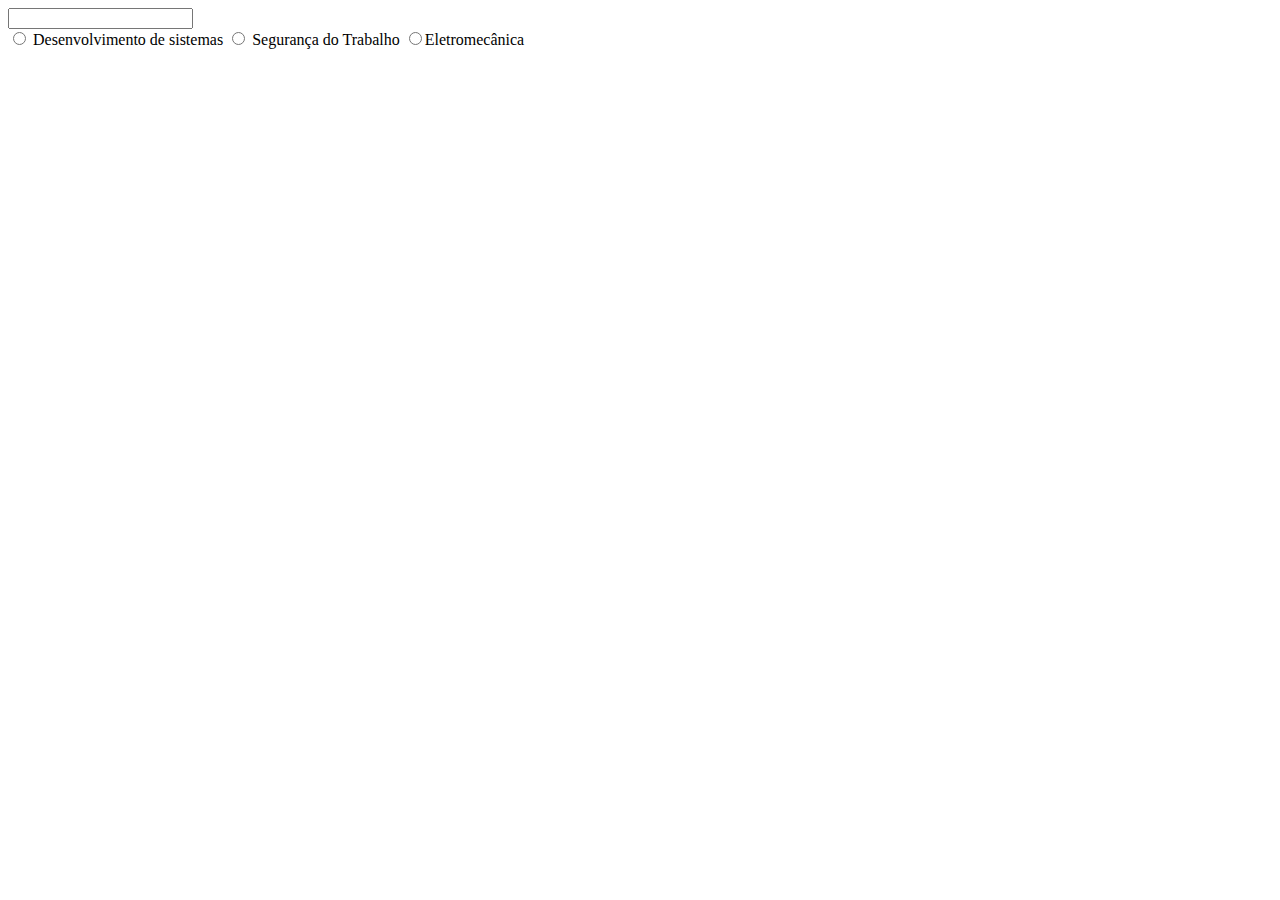
<file: formulario/index.html>
<!DOCTYPE html>
<html lang="en">
<head>
    <meta charset="UTF-8">
    <meta http-equiv="X-UA-Compatible" content="IE=edge">
    <meta name="viewport" content="width=device-width, initial-scale=1.0">
    <title>formulário 1</title>
</head>
<body>
    <form action="">
        <input type="text" id="fnome" name="fnome"> <br>
        <input type="radio"> Desenvolvimento de sistemas
        <input type="radio"> Segurança do Trabalho
        <input type="radio">Eletromecânica
    </form>
</body>
</html>
</file>
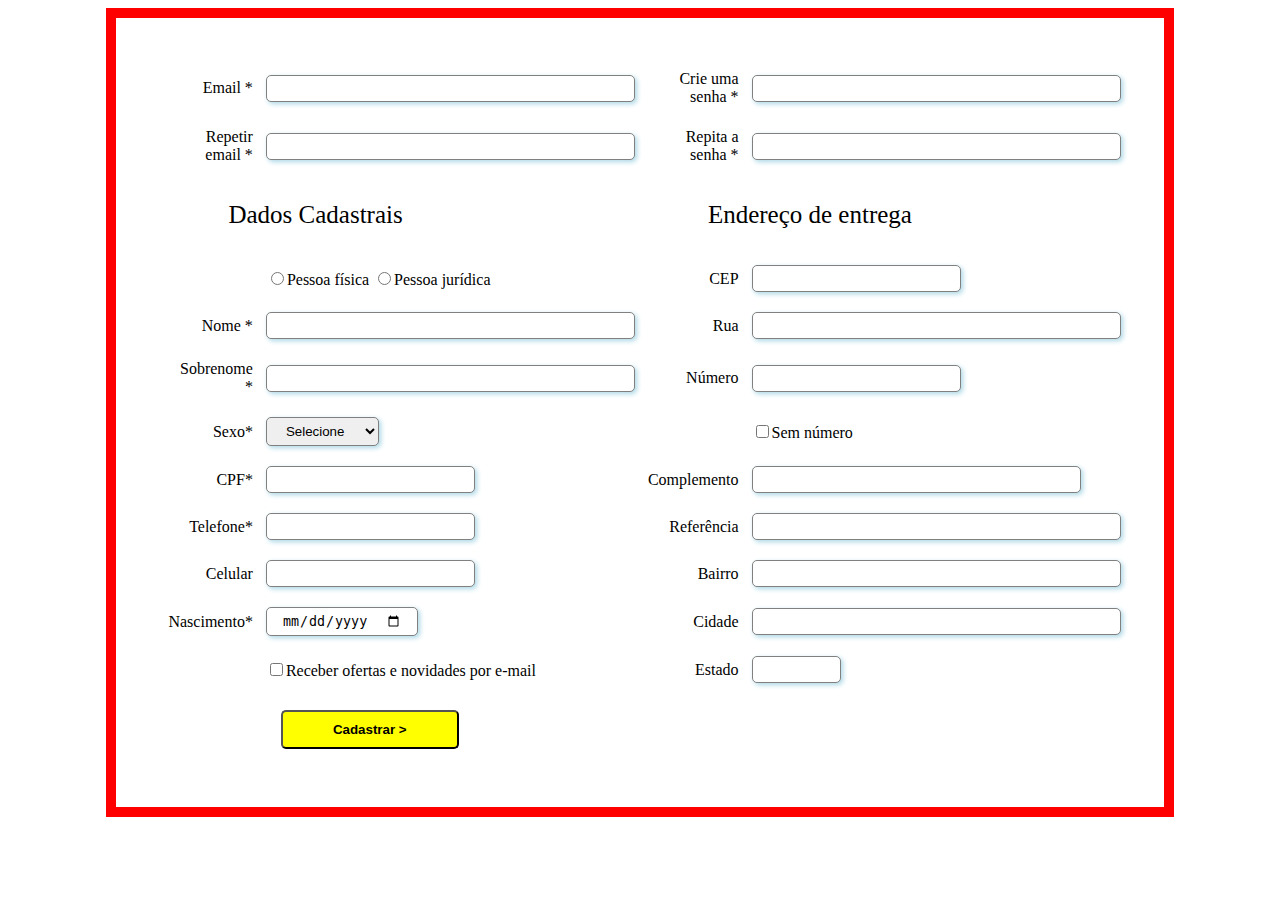
<file: formulario/cadastro.html>
<!DOCTYPE html>
<html lang="en">
<head>
    <meta charset="UTF-8">
    <meta http-equiv="X-UA-Compatible" content="IE=edge">
    <meta name="viewport" content="width=device-width, initial-scale=1.0">
    <title>Cadastro</title>
</head>
<style>
table{width: 80%;margin: auto;border: 10px solid red;padding: 40px;}
td#titulo{text-align: left;font-size: 25px;padding: 25px 25px 25px 70px;}

input[type=text], select,input[type=date]{
    padding: 5px 15px;
    margin: 8px 0;
    display: inline-block;
    border: 1px solid grey;
    border-radius: 5px;
    box-sizing: border-box;
    box-shadow: 2px 2px 5px lightblue;
}
button{background-color: yellow;
padding: 10px 50px;
margin: 15px;
border-radius: 5px;}

td#texto{width: 15%;padding: 10px;text-align: right;}

</style>
<body>
    <table>
        <tr>
        <td id="texto"> Email *</td> 
        <td id="campo"><input type="text"name="" id="" size="40%"></td>
        <td id="texto"> Crie uma senha *</td>
        <td id="campo"><input type="text"name="" id="" size="40%"></td>
    </tr>

    <tr>
        <td id="texto"> Repetir email *</td>
        <td id="campo"><input type="text"name="" id="" size="40%"></td>
        <td id="texto"> Repita a senha *</td>
        <td id="campo"><input type="text"name="" id="" size="40%"></td>
    </tr>

    <tr>
        <td colspan="2" id="titulo"> Dados Cadastrais</td>
        
        <td colspan="2" id="titulo"> Endereço de entrega</td>
    </tr>

    <tr>
       <td></td>
        <td><input type="radio"name="fop" id="" value="PF">Pessoa física
        <input type="radio"name="fop" id="" value="PJ">Pessoa jurídica</td>
        <td id="texto"> CEP</td>
        <td><input type="text"name="" id=""></td>
    </tr>
    <tr>
        <td id="texto"> Nome *</td>
        <td id="campo"><input type="text"name="" id="" size="40%"></td>
        <td id="texto"> Rua </td>
        <td id="campo"><input type="text"name="" id="" size="40%"></td>
    </tr>

    <tr>
        <td id="texto"> Sobrenome *</td>
        <td id="campo"><input type="text"name="" id="" size="40%"></td>
        <td id="texto"> Número </td>
        <td><input type="text"name="" id=""></td>
    </tr>
    <tr> 
        <td id="texto"> Sexo*</td>
        <td  id="campo"><select name="" id="" >
        <option value="">Selecione</option>
        <option value="">Feminino</option>
        <option value="">Masculino</option> </td></select>
        
        <td></td>
    <td><input type="checkbox"name="" id="">Sem número</td>
</tr>

<tr>
    <td id="texto"> CPF*</td>
    <td><input type="text"name="" id=""></td>
    <td id="texto"> Complemento</td>
    <td id="campo"><input type="text"name="" id="" size="35%"></td>
</tr>

<tr>
    <td id="texto"> Telefone*</td>
    <td><input type="text"name="" id=""></td>
    <td id="texto"> Referência</td>
    <td id="campo"><input type="text"name="" id="" size="40%"></td>
</tr>

<tr>
    <td id="texto"> Celular</td>
    <td><input type="text"name="" id=""></td>
    <td id="texto">Bairro</td>
    <td id="campo"><input type="text"name="" id="" size="40%"></td>
</tr>

<tr>
    <td id="texto"> Nascimento*</td>
    <td><input type="date"name="" id=""></td>
    <td id="texto">Cidade</td>
    <td id="campo"><input type="text"name="" id="" size="40%"></td>
</tr>

<tr> <td></td>
    <td><input type="checkbox"name="" id="">Receber ofertas e novidades por e-mail</td>
    <td id="texto">Estado</td>
    <td id="campo"><input type="text"name="" id="" size="5%"></td>
</tr>
<tr> <td></td>
    <td id="campo"> <button><b> Cadastrar ></b></button></td>
    <td> </td>
   
    <td></td>
</tr>
    </table>


</body>
</html>
</file>
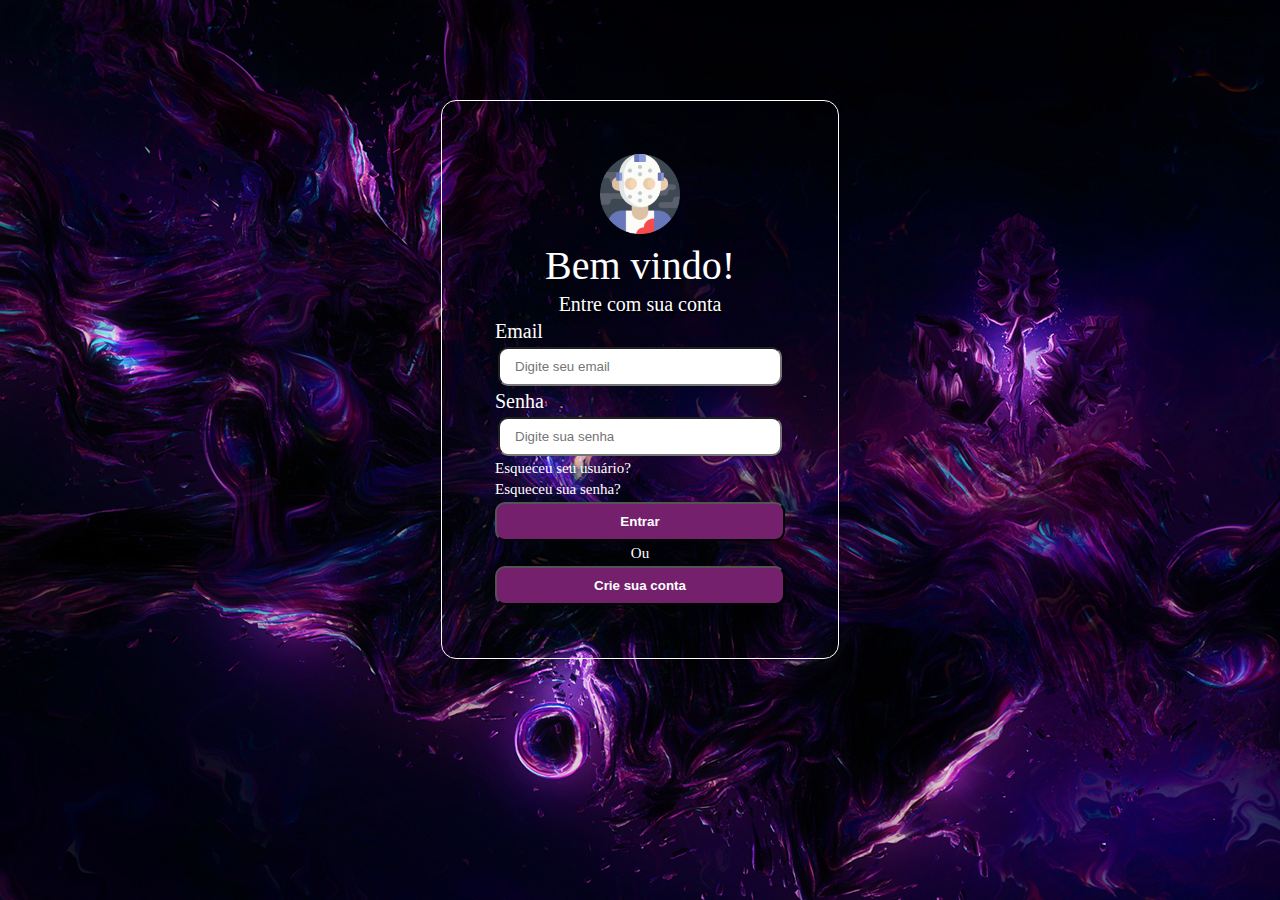
<file: formulario/login.html>
<!DOCTYPE html>
<html lang="en">
<head>
    <meta charset="UTF-8">
    <meta http-equiv="X-UA-Compatible" content="IE=edge">
    <meta name="viewport" content="width=, initial-scale=1.0">
    <title>Login</title>
</head>
<body>
    <style>
        body{background-image: url(fundo.jpg);}
        table{background-color:transparent;margin: auto;width: 30%;padding: 50px;margin-top: 100px;border: 0.5px solid white; border-radius: 15px;}
.avatar{
   vertical-align: auto;
    width: 80px;
    height: 80px;}
td#titulo{text-align: center; font-size: 40px; color: white;}

td#tit{text-align: center; font-size: 20px; color: white; text-shadow: 2px 2px black;}

input[type=text]{ padding: 10px 15px; width:250px;border-radius: 10px;}

button{background-color:  rgb(116, 32, 109);
padding: 10px 15px;
width: 290px;
border-radius: 10px; }
    

    </style>
</body>
<table>
    <tr>
        <td><center><img src="avatar.jpg" alt="avatar" class="avatar"></center></td>
    </tr>

    <tr>
        <td id="titulo"><center> Bem vindo!</center></td>
    </tr>
<tr>
    <td id="tit"> Entre com sua conta</td>
</tr>
    <tr>
        <td style="color: white; font-size: 20px;">  Email</td>
    </tr>
    <tr>
        <td> <center><input type="text" placeholder="Digite seu email" name="email" required></center></td>
    </tr>
    <tr>
        <td style="color: white;font-size: 20px;"> Senha</td>
    </tr>
    <tr>
        <td> <center><input type="text" placeholder="Digite sua senha" name="email" required ;></center></td>
    </tr>
<tr>
    <td style="color: white;cursor: pointer;font-size: 15px;">Esqueceu seu usuário?</td>
    
</tr>
<tr>
    <td style="color: white; cursor: pointer;font-size: 15px;">Esqueceu sua senha?</td>
</tr>
<tr>
    
    <td id="botao"><center><button style="color: white;"><b>Entrar</b> </button></center></td>
    
    
</tr>
<tr>
    <td style="color: white;font-size: 15px;"><center>Ou</center></td>
</tr>
<tr>
    <td id="botao"><center><button style="color: white;"><b>Crie sua conta</b> </button></center></td>
</tr>
</table>
</html>
</file>
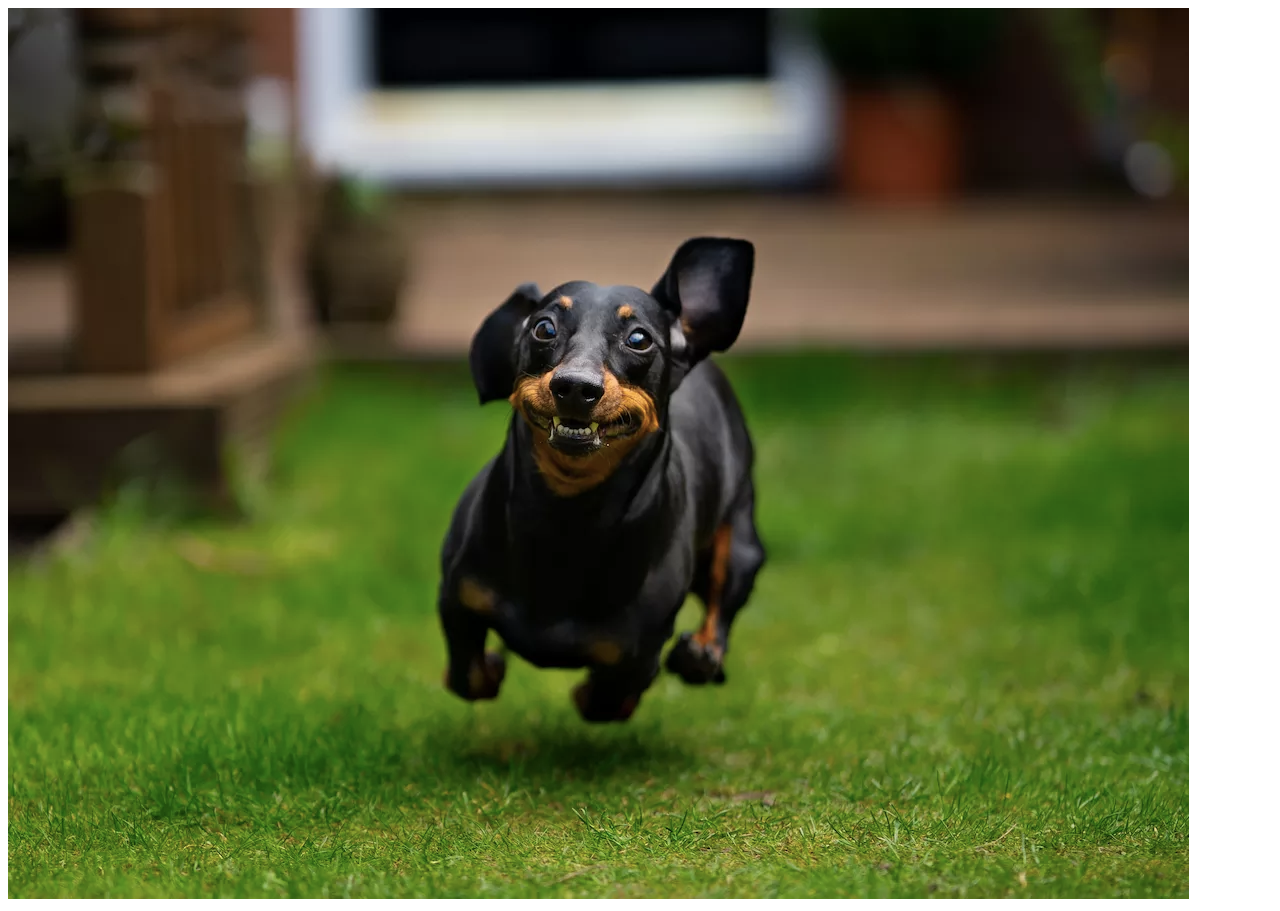
<file: javascript/banner.html>
<!DOCTYPE html>
<html lang="en">
<head>
    <meta charset="UTF-8">
    <meta http-equiv="X-UA-Compatible" content="IE=edge">
    <meta name="viewport" content="width=device-width, initial-scale=1.0">
    <title>Document</title>
</head>
<body>
    <script>
        var cont=1;
        setInterval(mudarImagem,3000);

     function mudarImagem(){
         var elemento=document.getElementById("banner");
                if (cont==1){
                    elemento.src="banner1.png";
                }
                if (cont==2){
                    elemento.src="banner2.png";
                }
                if (cont==3){
                    elemento.src="banner3.png";
                    cont=0;
                }
                cont++;
     }
    </script>
    <img id="banner"  src="banner1.png" alt="">
  
</body>
</html>
</file>
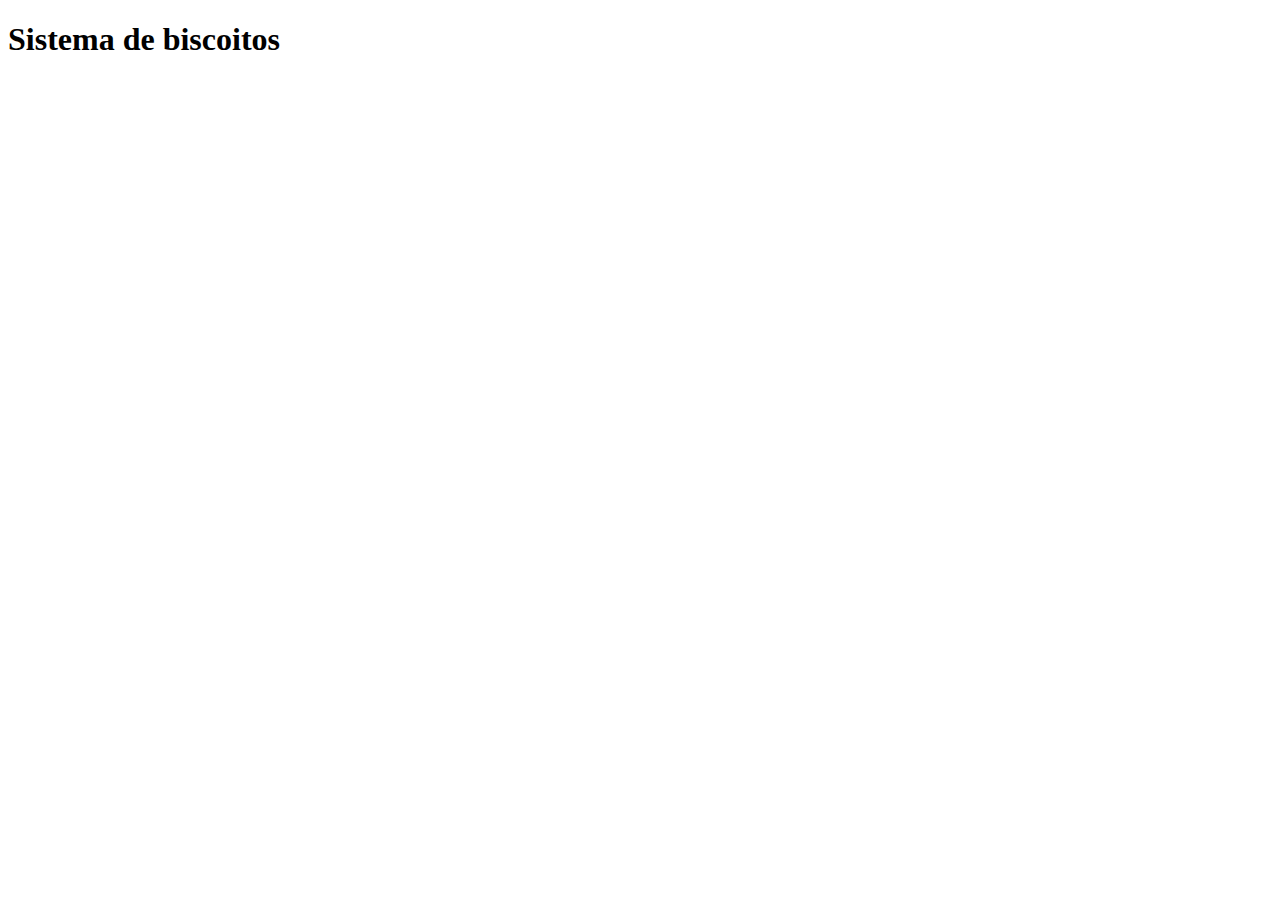
<file: javascript/cookie.html>
<!DOCTYPE html>
<html lang="en">
<head>
    <meta charset="UTF-8">
    <meta http-equiv="X-UA-Compatible" content="IE=edge">
    <meta name="viewport" content="width=device-width, initial-scale=1.0">
    <title>Teste com cookies</title>
</head>
<body onload="checkCookie()">
    <h1>Sistema de biscoitos</h1>
    <p id="msg"></p>
    <script src="cookie.js"></script>
</body>
</html>
</file>
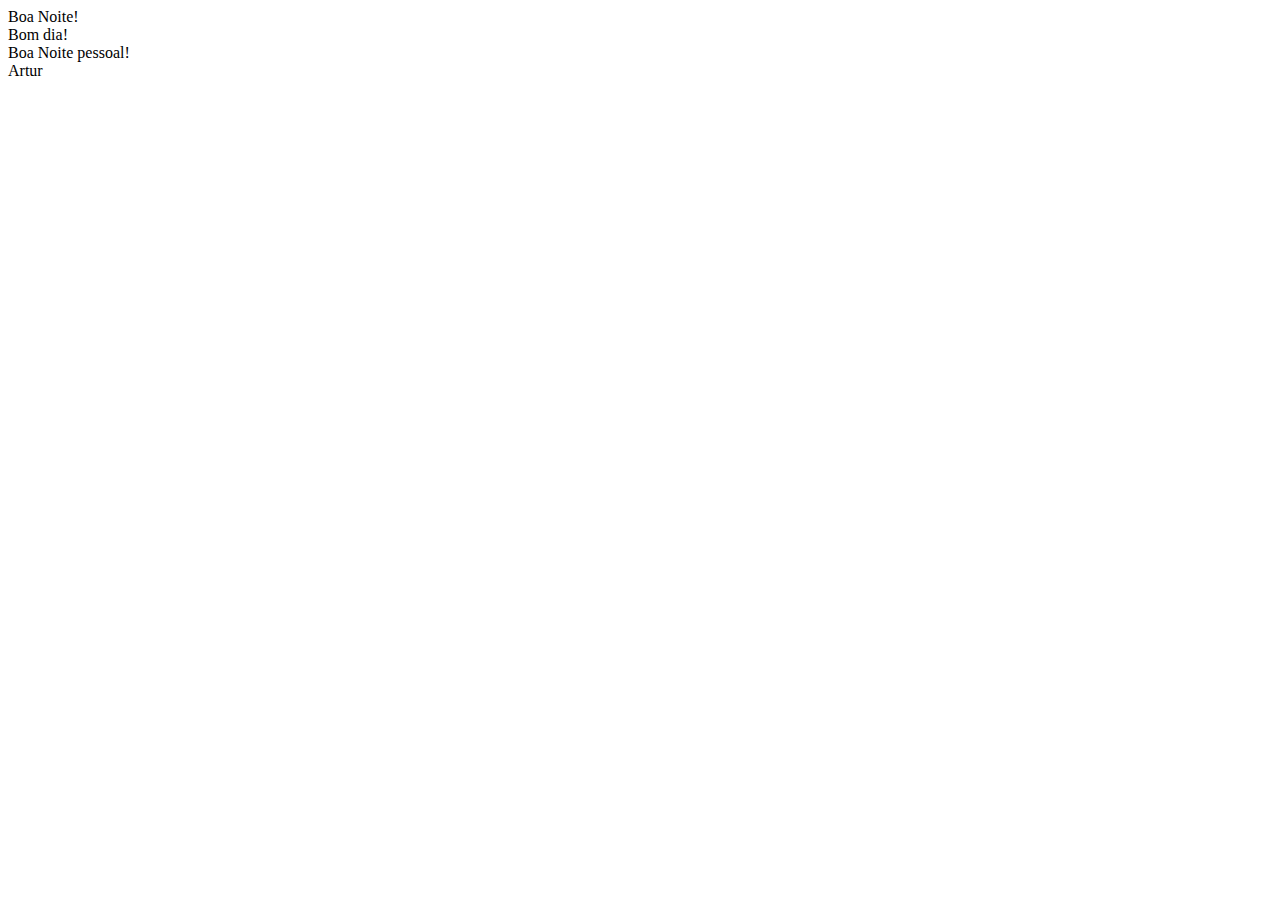
<file: javascript/javascript.html>
<!DOCTYPE html>
<html lang="en">
<head>
    <meta charset="UTF-8">
    <meta http-equiv="X-UA-Compatible" content="IE=edge">
    <meta name="viewport" content="width=, initial-scale=1.0">
    <title>Artur</title>
</head>
<body>
    <script>
document.write("Boa Noite! <br>");
document.writeln("Bom dia! <br>");
document.write("Boa Noite pessoal! <br>");
document.write(document.title)
    </script>
</body>
</html>
</file>
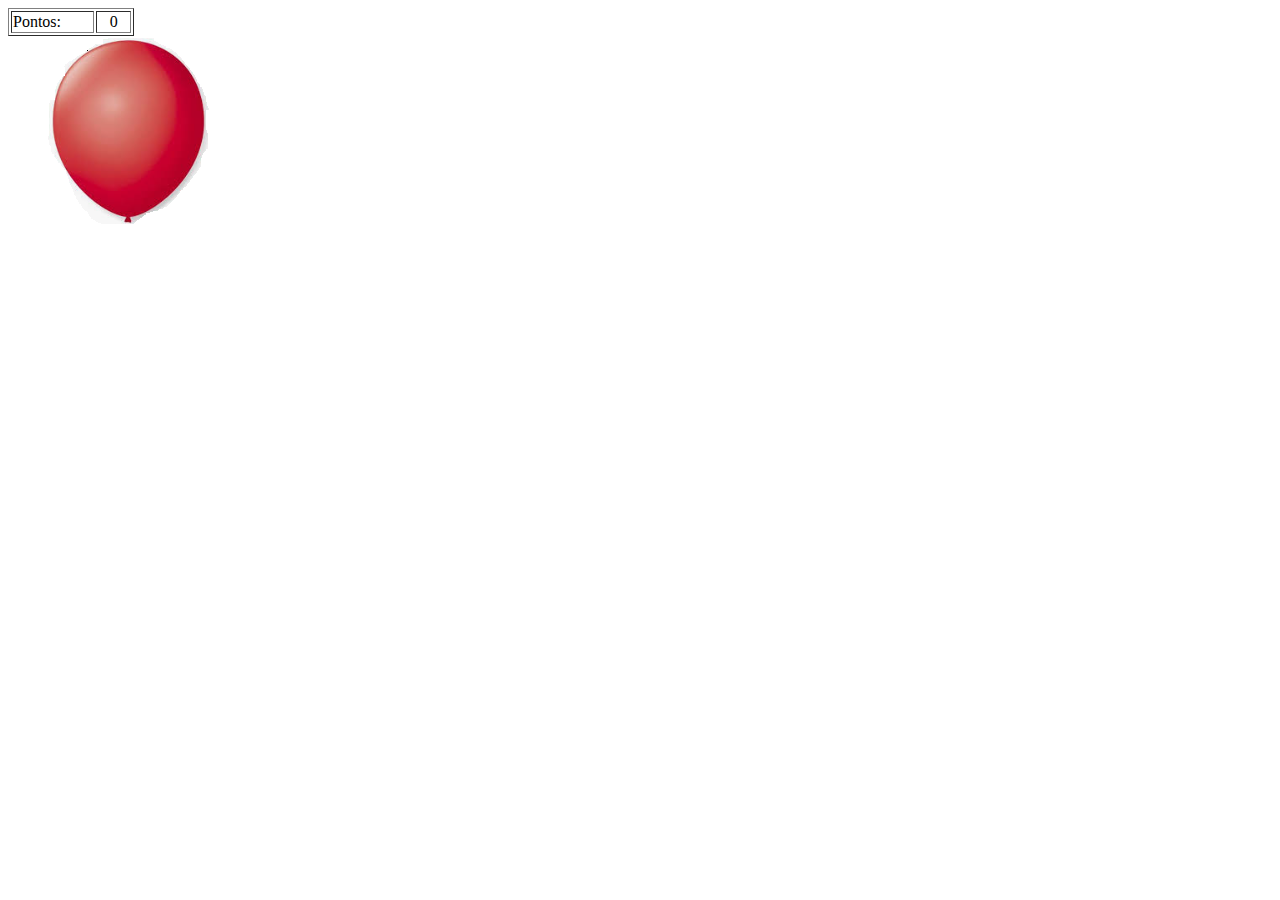
<file: javascript/jogo.html>
<!DOCTYPE html>
<html lang="en">
<head>
    <meta charset="UTF-8">
    <meta http-equiv="X-UA-Compatible" content="IE=edge">
    <meta name="viewport" content="width=device-width, initial-scale=1.0">
    <title>Document</title>
    
</head>
<body>
    <script>
        var x;
        var y;
        var timer = 700;
        var ponto = 0;

        var interval = setInterval(posicao,timer);

        function estourar(){
             var elemento = document.getElementById("balao");
             elemento.src = "pow.png";
             ponto++;
             document.getElementById("pontos").innerHTML = ponto;
             clearInterval(interval);
             interval = setInterval(posicao,3000);
             clearInterval(interval);
             interval = setInterval(posicao,timer);
        }

        function posicao(){
            var elemento = document.getElementById("balao"); 
            x = Math.floor(Math.random() * (1300 - 1)) + 1;
            y = Math.floor(Math.random() * (600 - 1)) + 1
            
            elemento.src = "balao.png";

            elemento.style.top = y+"px";            
            elemento.style.left = x+"px";
        }

    </script>
    <table border="1" style="width: 10%;">
        <tr>
            <td style="width: 70%;">Pontos:</td>
            <td id="pontos" style="width: 30%;text-align: center;">0</td>
        </tr>
    </table>
    <img id="balao" src="balao.png" style="position: fixed;cursor: pointer;" onclick="estourar();">
</body>
</html>
</file>
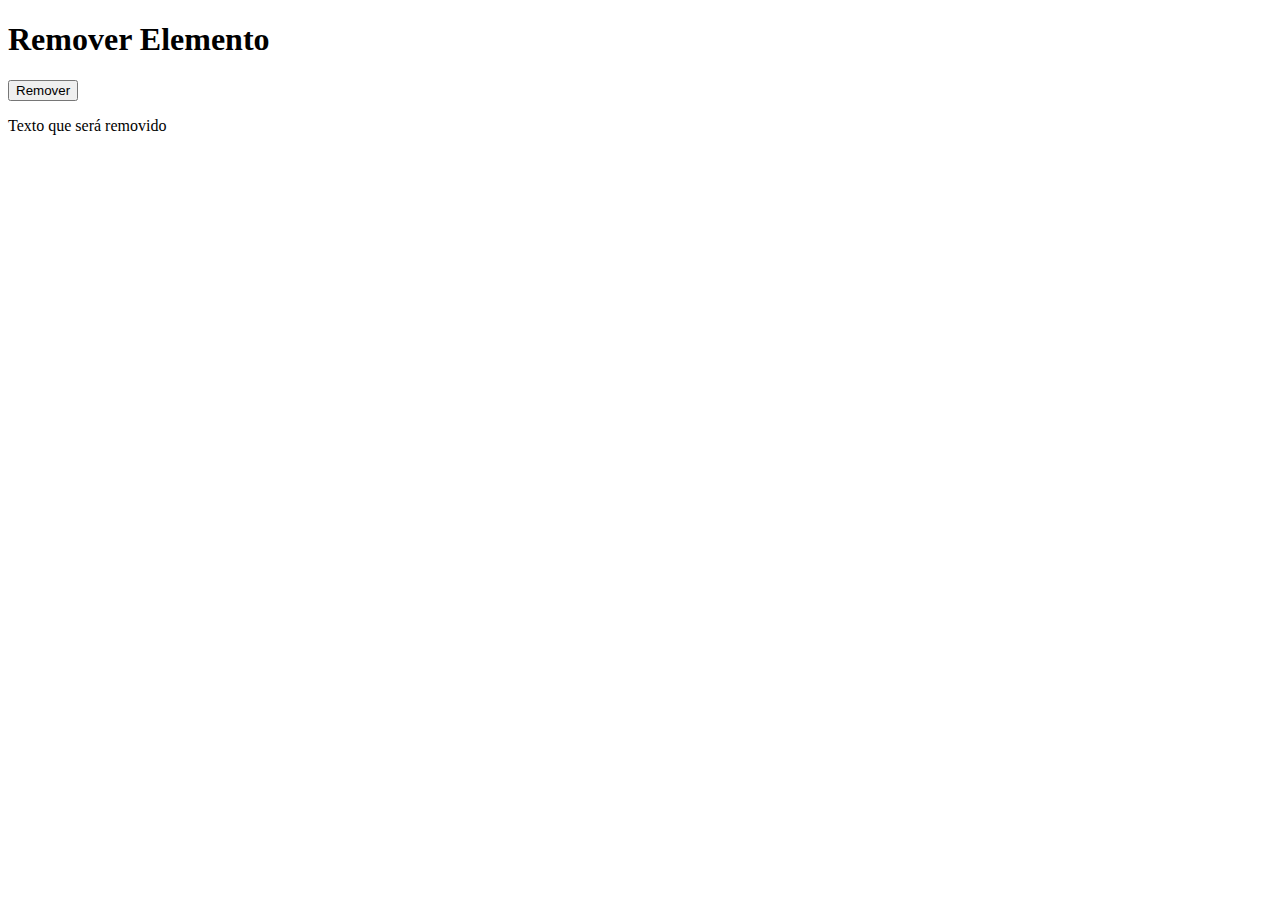
<file: javascript/removerelemento.html>
<!DOCTYPE html>
<html lang="en">
<head>
    <meta charset="UTF-8">
    <meta http-equiv="X-UA-Compatible" content="IE=edge">
    <meta name="viewport" content="width=device-width, initial-scale=1.0">
    <title>Document</title>
</head>
<body id="corpo">

    <h1>Remover Elemento</h1>
    <p><button onclick="remover()">Remover</button></p>
    <p id="texto">Texto que será removido</p>
    <script>
        function remover(){
            var pai=document.getElementById("corpo");
            var filho=document.getElementById("texto");
            pai.removeChild(filho);
        }
    </script>    
</body>
</html>
</file>
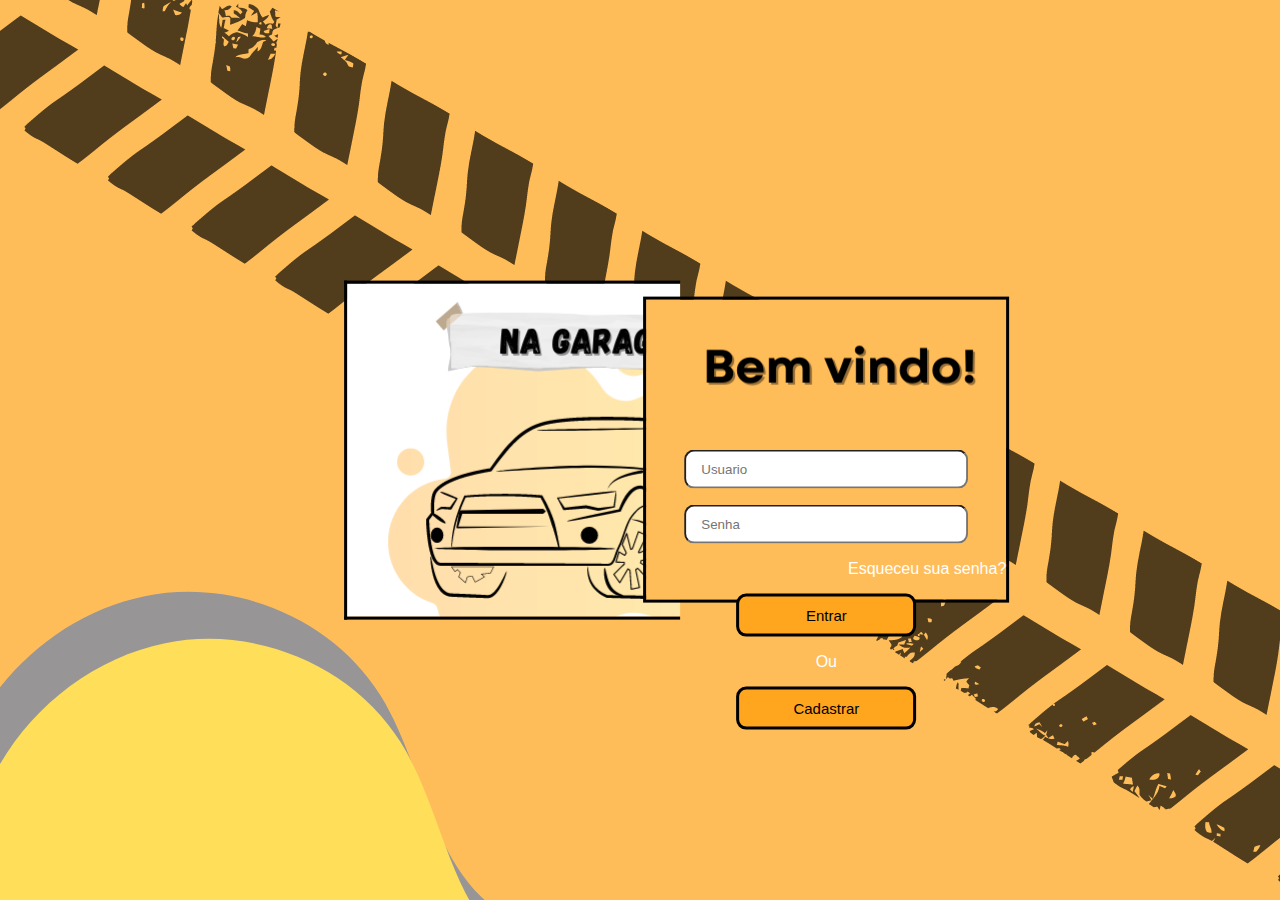
<file: nagaragem/login.html>
<!DOCTYPE html>

<html lang="pt-BR">
    
    <head>
        <meta charset="UFT-8">
        <meta http-equiv="X-UA-compatible" content="IE-edge"> 
        <meta name="viewport" content="width=device-widht, initial-scale=1.0">

        <title>Tela de login</title>

        <link href="style.css" rel="stylesheet"/>
       
    </head>
    <body>
        
            
                <div class="car">
        <div class="log">
         
    <p style="margin-top: 150px;"><center><input  type="text" placeholder="Usuario" name="user" required ></center></p>
    <p style="margin-top: 5px;"><center><input  type="text" placeholder="Senha" name="user" required ></center></p>

    <p style="cursor: pointer; text-align: right; color: white;"> Esqueceu sua senha?</p>

   
   
    <p><center><button style="ruby-align: center;" >Entrar </center></button></p>

    <p style="text-align: center;color: white;">Ou</p>
    <p><center><button>Cadastrar</button> </center></p>

        </div>
        </div>
        </body>
        </html>
        


</html>
</file>
<file: nagaragem/style.css>
body{
    font-family: Arial, Helvetica, sans-serif;
    background-image: url(fundo.png);
}

.car{
    background-image: url(fundocarro.png);
    position: absolute;
    top: 50%;
    left: 40%;
    transform: translate(-50%,-50%);
    padding: 13%;
    border: solid;
    border-right: 0ch;
    
    
    
}
.log{
    background-image: url(fundo2.png);
    
    top: 50%;
    left: 144%;
    transform: translate(-50%,-50%);
    width: 360px;
    height: 300px;
    border: solid; 
    vertical-align: middle;
    position: fixed;}

 
    
    

input {
color: rgb(85, 81, 81);
    padding: 10px 15px;
     width:250px;
     border-radius: 10px
   
}


button{
    background-color: rgb(255, 165, 30);
    border: solid;
    padding: 10px;
    width: 180px;
    border-radius: 10px;
    color: rgb(0, 0, 0);
    font-size: 15px;
    text-align: center;
 
}

button:hover{
    background-color: rgb(255, 196, 0);
    cursor: pointer;
}
</file>
